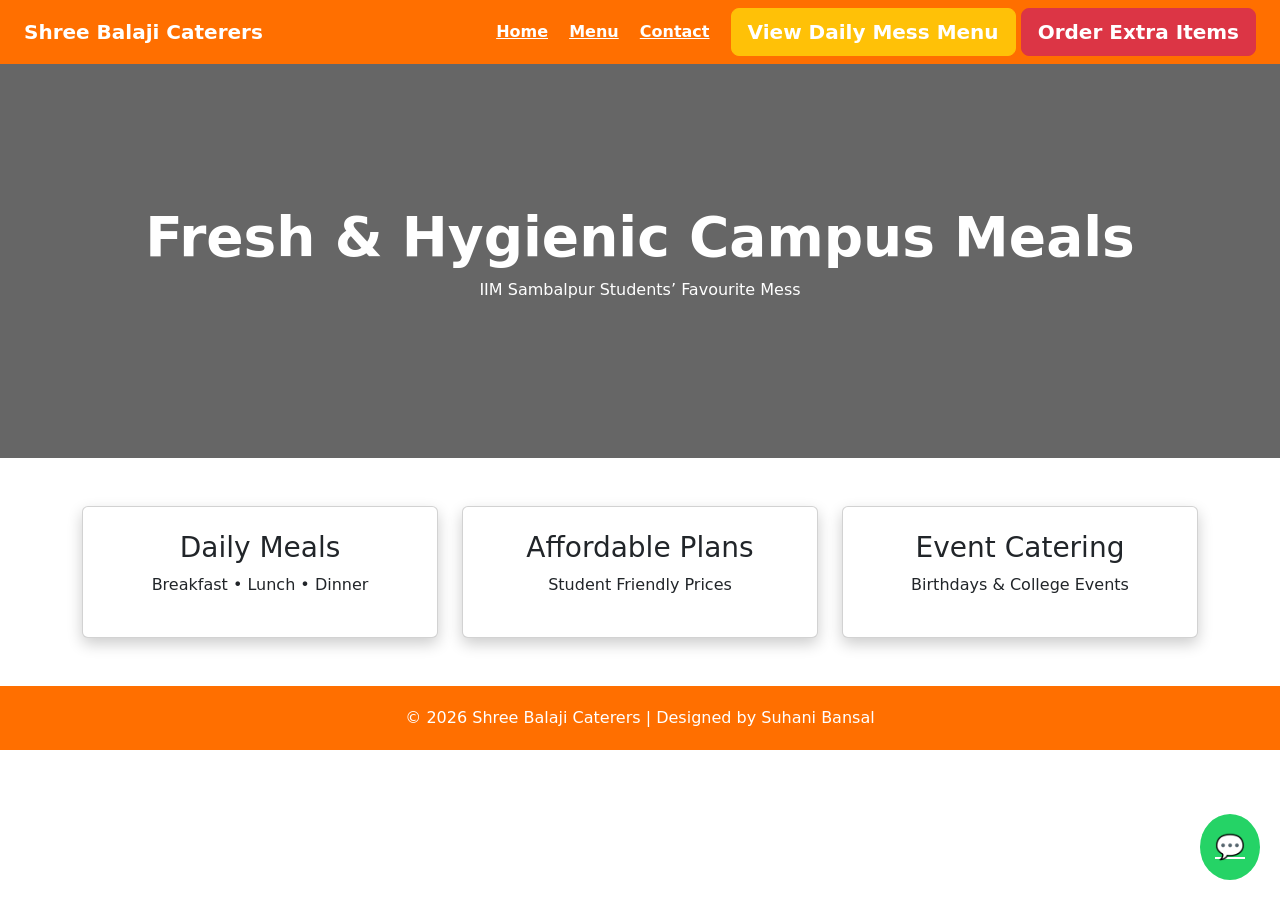
<file: index.html>
<!DOCTYPE html>
<html>
<head>
<title>Shree Balaji Caterers - IIM Sambalpur</title>
<link rel="stylesheet" href="style.css">
<link href="https://cdn.jsdelivr.net/npm/bootstrap@5.3.0/dist/css/bootstrap.min.css" rel="stylesheet">
</head>

<body>

<nav class="navbar navbar-expand-lg px-4">
<a class="navbar-brand" href="#">Shree Balaji Caterers</a>
<div class="ms-auto">
<a class="me-3" href="index.html">Home</a>
<a class="me-3" href="menu.html">Menu</a>
<a class="me-3" href="contact.html">Contact</a>
<a class="btn btn-warning btn-lg" href="mess-menu.html">
View Daily Mess Menu
</a>
<a class="btn btn-danger btn-lg" href="extra-menu.html">
Order Extra Items
</a>
</div>
</nav>

<div class="hero">
<h1>Fresh & Hygienic Campus Meals</h1>
<p>IIM Sambalpur Students’ Favourite Mess</p>
</div>

<div class="container py-5">
<div class="row text-center">

<div class="col-md-4">
<div class="card p-4">
<h3>Daily Meals</h3>
<p>Breakfast • Lunch • Dinner</p>
</div>
</div>

<div class="col-md-4">
<div class="card p-4">
<h3>Affordable Plans</h3>
<p>Student Friendly Prices</p>
</div>
</div>

<div class="col-md-4">
<div class="card p-4">
<h3>Event Catering</h3>
<p>Birthdays & College Events</p>
</div>
</div>

</div>
</div>

<footer>
© 2026 Shree Balaji Caterers | Designed by Suhani Bansal
</footer>

<a class="whatsapp" href="https://wa.me/91XXXXXXXXXX">💬</a>

</body>
</html>
</file>
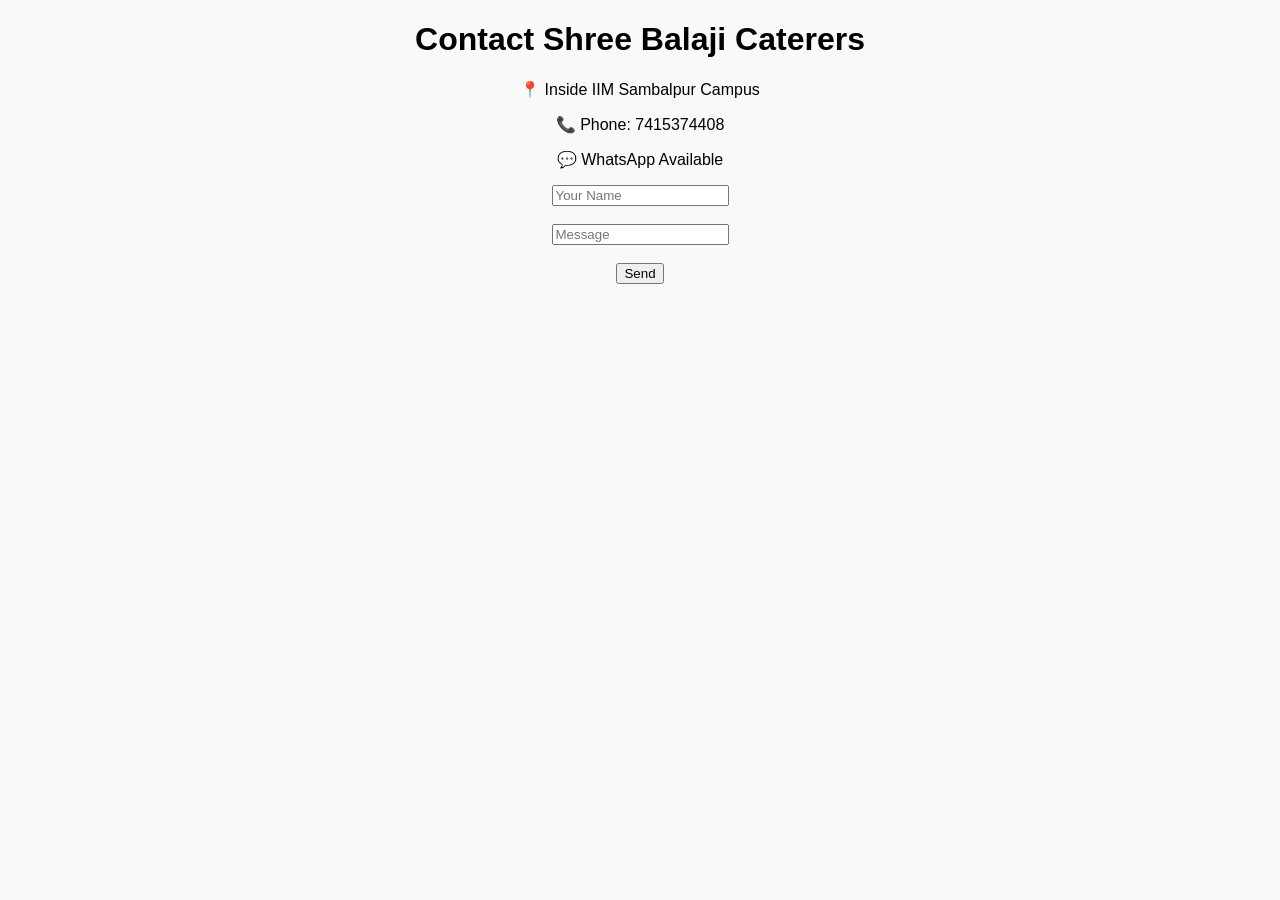
<file: contact.html>
<!DOCTYPE html>
<html>
<head>
<link rel="stylesheet" href="style.css">
</head>

<body style="text-align:center">

<h1>Contact Shree Balaji Caterers</h1>

<p>📍 Inside IIM Sambalpur Campus</p>
<p>📞 Phone: 7415374408</p>
<p>💬 WhatsApp Available</p>

<form>
<input placeholder="Your Name"><br><br>
<input placeholder="Message"><br><br>
<button>Send</button>
</form>

</body>
</html>
</file>
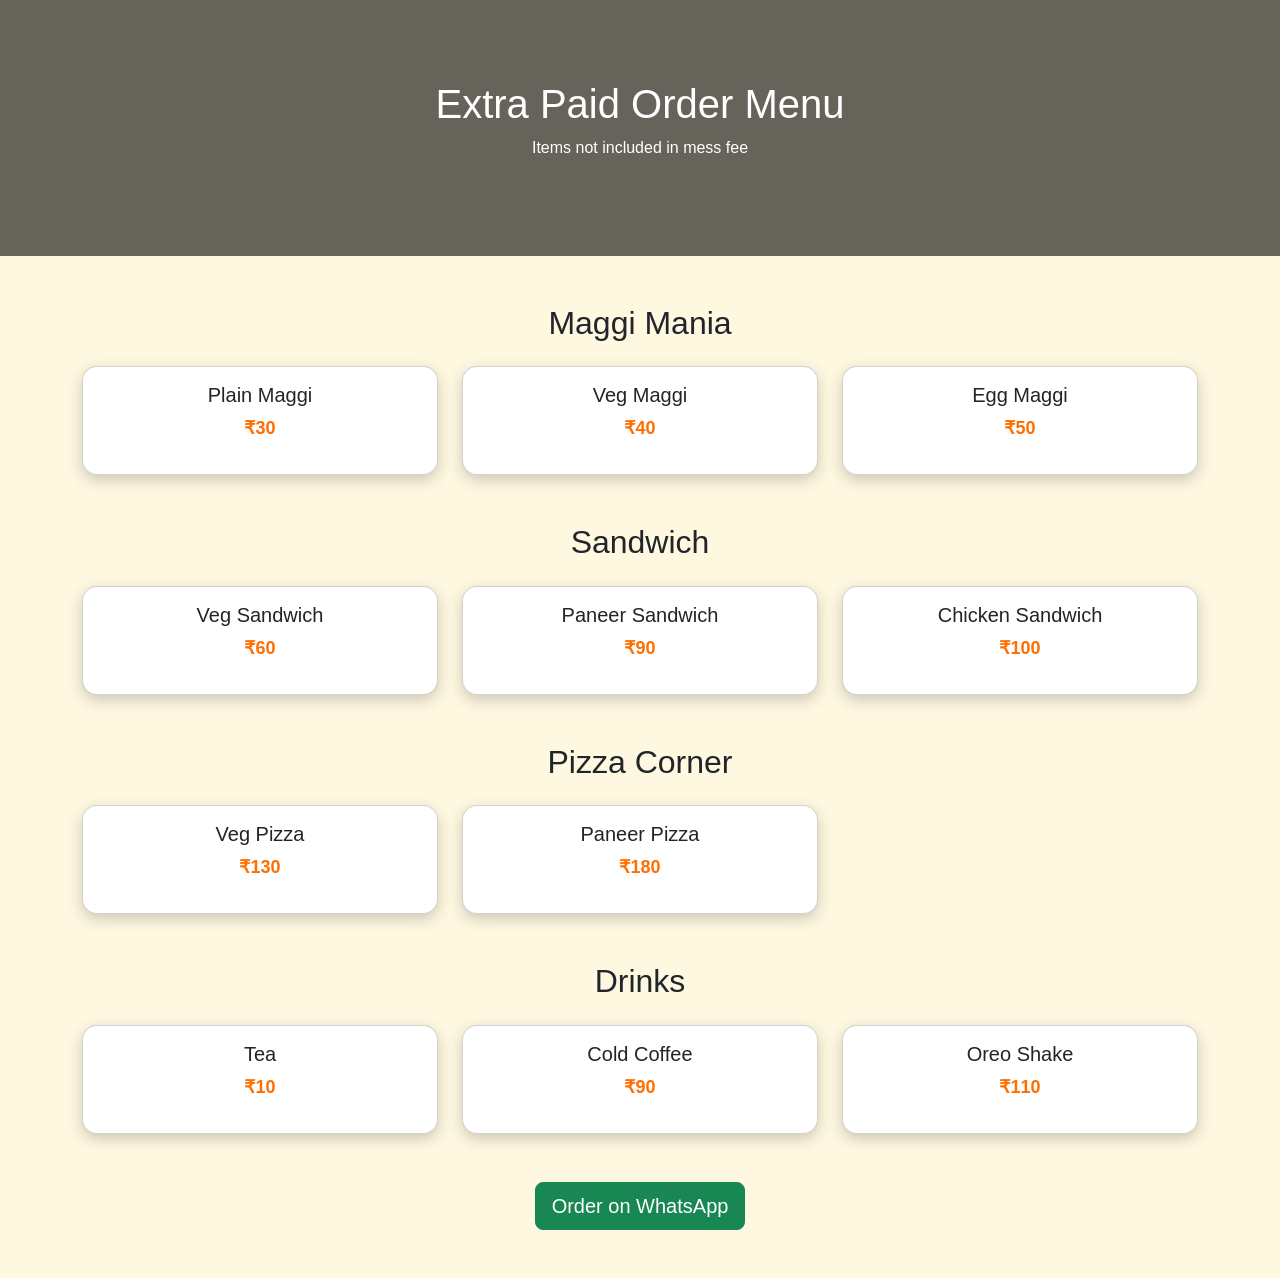
<file: extra-menu.html>
<!DOCTYPE html>
<html>
<head>
<title>Extra Order Menu - Shree Balaji Caterers</title>

<link href="https://cdn.jsdelivr.net/npm/bootstrap@5.3.0/dist/css/bootstrap.min.css" rel="stylesheet">

<style>
body{
    background:#fff8e1;
    font-family:Arial;
}

.hero{
    background:linear-gradient(rgba(0,0,0,0.6),rgba(0,0,0,0.6)),
    url("https://images.unsplash.com/photo-1504674900247-0877df9cc836");
    background-size:cover;
    color:white;
    text-align:center;
    padding:80px;
}

.card{
    border-radius:15px;
    box-shadow:0 5px 15px rgba(0,0,0,0.2);
    transition:0.3s;
}
.card:hover{
    transform:scale(1.03);
}

.price{
    color:#ff6f00;
    font-weight:bold;
    font-size:18px;
}
</style>
</head>

<body>

<div class="hero">
<h1>Extra Paid Order Menu</h1>
<p>Items not included in mess fee</p>
</div>

<div class="container py-5">

<h2 class="text-center mb-4">Maggi Mania</h2>
<div class="row">

<div class="col-md-4"><div class="card p-3 text-center">
<h5>Plain Maggi</h5>
<p class="price">₹30</p>
</div></div>

<div class="col-md-4"><div class="card p-3 text-center">
<h5>Veg Maggi</h5>
<p class="price">₹40</p>
</div></div>

<div class="col-md-4"><div class="card p-3 text-center">
<h5>Egg Maggi</h5>
<p class="price">₹50</p>
</div></div>

</div>


<h2 class="text-center mt-5 mb-4">Sandwich</h2>
<div class="row">

<div class="col-md-4"><div class="card p-3 text-center">
<h5>Veg Sandwich</h5>
<p class="price">₹60</p>
</div></div>

<div class="col-md-4"><div class="card p-3 text-center">
<h5>Paneer Sandwich</h5>
<p class="price">₹90</p>
</div></div>

<div class="col-md-4"><div class="card p-3 text-center">
<h5>Chicken Sandwich</h5>
<p class="price">₹100</p>
</div></div>

</div>


<h2 class="text-center mt-5 mb-4">Pizza Corner</h2>
<div class="row">

<div class="col-md-4"><div class="card p-3 text-center">
<h5>Veg Pizza</h5>
<p class="price">₹130</p>
</div></div>

<div class="col-md-4"><div class="card p-3 text-center">
<h5>Paneer Pizza</h5>
<p class="price">₹180</p>
</div></div>

</div>


<h2 class="text-center mt-5 mb-4">Drinks</h2>
<div class="row">

<div class="col-md-4"><div class="card p-3 text-center">
<h5>Tea</h5>
<p class="price">₹10</p>
</div></div>

<div class="col-md-4"><div class="card p-3 text-center">
<h5>Cold Coffee</h5>
<p class="price">₹90</p>
</div></div>

<div class="col-md-4"><div class="card p-3 text-center">
<h5>Oreo Shake</h5>
<p class="price">₹110</p>
</div></div>

</div>


<div class="text-center mt-5">
<a href="https://wa.me/91XXXXXXXXXX" class="btn btn-success btn-lg">
Order on WhatsApp
</a>
</div>

</div>

</body>
</html>
</file>
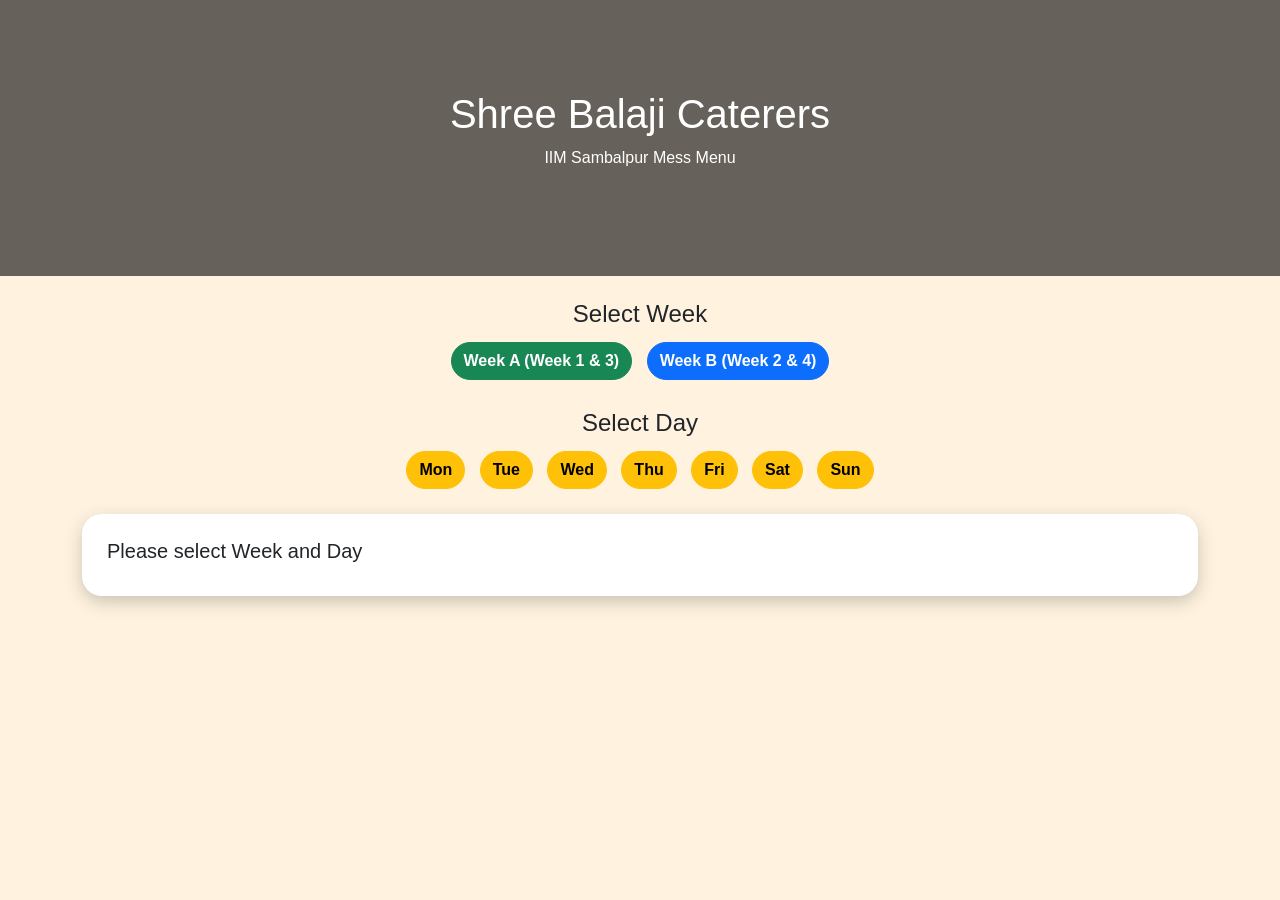
<file: mess-menu.html>
<!DOCTYPE html>
<html>
<head>
<title>Shree Balaji Caterers – IIM Sambalpur Mess Menu</title>

<link href="https://cdn.jsdelivr.net/npm/bootstrap@5.3.0/dist/css/bootstrap.min.css" rel="stylesheet">

<style>
body{
    font-family:'Segoe UI',sans-serif;
    background:#fff3e0;
}

.hero{
    background:linear-gradient(rgba(0,0,0,0.6),rgba(0,0,0,0.6)),
    url("https://images.unsplash.com/photo-1504674900247-0877df9cc836");
    background-size:cover;
    color:white;
    padding:90px;
    text-align:center;
}

.week-btn,.day-btn{
    border-radius:25px;
    margin:5px;
    font-weight:600;
}

.menu-box{
    background:white;
    padding:25px;
    border-radius:20px;
    box-shadow:0 6px 18px rgba(0,0,0,0.2);
    margin-top:20px;
    font-size:18px;
}
</style>
</head>

<body>

<div class="hero">
<h1>Shree Balaji Caterers</h1>
<p>IIM Sambalpur Mess Menu</p>
</div>

<div class="container text-center py-4">

<h4>Select Week</h4>

<button class="btn btn-success week-btn" onclick="setWeek('A')">
Week A (Week 1 & 3)
</button>

<button class="btn btn-primary week-btn" onclick="setWeek('B')">
Week B (Week 2 & 4)
</button>

<br><br>

<h4>Select Day</h4>

<button class="btn btn-warning day-btn" onclick="showMenu('mon')">Mon</button>
<button class="btn btn-warning day-btn" onclick="showMenu('tue')">Tue</button>
<button class="btn btn-warning day-btn" onclick="showMenu('wed')">Wed</button>
<button class="btn btn-warning day-btn" onclick="showMenu('thu')">Thu</button>
<button class="btn btn-warning day-btn" onclick="showMenu('fri')">Fri</button>
<button class="btn btn-warning day-btn" onclick="showMenu('sat')">Sat</button>
<button class="btn btn-warning day-btn" onclick="showMenu('sun')">Sun</button>

<div id="menu" class="menu-box text-start">
<h5>Please select Week and Day</h5>
</div>

</div>

<script>

let currentWeek="A";
function setWeek(w){ currentWeek=w; }

const menus={

mon:{
A:`<h3>Monday (Week 1 & 3)</h3>
<b>Breakfast:</b> Poha, Banana, Tea<br>
<b>Lunch:</b> Dal, Rice, Roti, Aloo Sabzi, Salad<br>
<b>Snacks:</b> Samosa + Tea<br>
<b>Dinner:</b> Paneer Butter Masala, Roti, Rice`,
B:`<h3>Monday (Week 2 & 4)</h3>
<b>Breakfast:</b> Poha, Banana, Tea<br>
<b>Lunch:</b> Dal, Rice, Roti, Aloo Sabzi, Salad<br>
<b>Snacks:</b> Bread Pakora + Tea<br>
<b>Dinner:</b> Paneer Butter Masala, Roti, Rice`
},

tue:{
A:`<h3>Tuesday</h3>
Breakfast: Upma + Tea<br>
Lunch: Rajma Rice + Roti<br>
Snacks: Veg Sandwich<br>
Dinner: Mix Veg + Roti`,
B:`<h3>Tuesday</h3>
Breakfast: Upma + Tea<br>
Lunch: Rajma Rice + Roti<br>
Snacks: Maggi<br>
Dinner: Mix Veg + Roti`
},

wed:{
A:`<h3>Wednesday</h3>
Breakfast: Bread Omelette<br>
Lunch: Chole Rice + Salad<br>
Snacks: Biscuits + Tea<br>
Dinner: Aloo Gobhi + Roti`,
B:`<h3>Wednesday</h3>
Breakfast: Bread Omelette<br>
Lunch: Chole Rice + Salad<br>
Snacks: Noodles<br>
Dinner: Aloo Gobhi + Roti`
},

thu:{
A:`<h3>Thursday</h3>
Breakfast: Idli Sambhar<br>
Lunch: Kadhi Rice + Roti<br>
Snacks: Aloo Chop<br>
Dinner: Paneer Curry + Roti`,
B:`<h3>Thursday</h3>
Breakfast: Idli Sambhar<br>
Lunch: Kadhi Rice + Roti<br>
Snacks: Bread Roll<br>
Dinner: Paneer Curry + Roti`
},

fri:{
A:`<h3>Friday</h3>
Breakfast: Paratha + Pickle<br>
Lunch: Veg Biryani + Raita<br>
Snacks: Pakora<br>
Dinner: Dal Fry + Roti`,
B:`<h3>Friday</h3>
Breakfast: Paratha + Pickle<br>
Lunch: Veg Biryani + Raita<br>
Snacks: Dhokla<br>
Dinner: Dal Fry + Roti`
},

sat:{
A:`<h3>Saturday</h3>
Breakfast: Maggi + Tea<br>
Lunch: Chicken Curry + Rice<br>
Snacks: Sweet Dish<br>
Dinner: Fried Rice`,
B:`<h3>Saturday</h3>
Breakfast: Maggi + Tea<br>
Lunch: Chicken Curry + Rice<br>
Snacks: Ice Cream<br>
Dinner: Fried Rice`
},

sun:{
A:`<h3>Sunday</h3>
Breakfast: Poori Sabzi<br>
Lunch: Paneer Special<br>
Snacks: Pizza Slice<br>
Dinner: Noodles`,
B:`<h3>Sunday</h3>
Breakfast: Poori Sabzi<br>
Lunch: Paneer Special<br>
Snacks: Burger<br>
Dinner: Noodles`
}

};

function showMenu(day){
document.getElementById("menu").innerHTML=menus[day][currentWeek];
}

</script>

</body>
</html>
</file>
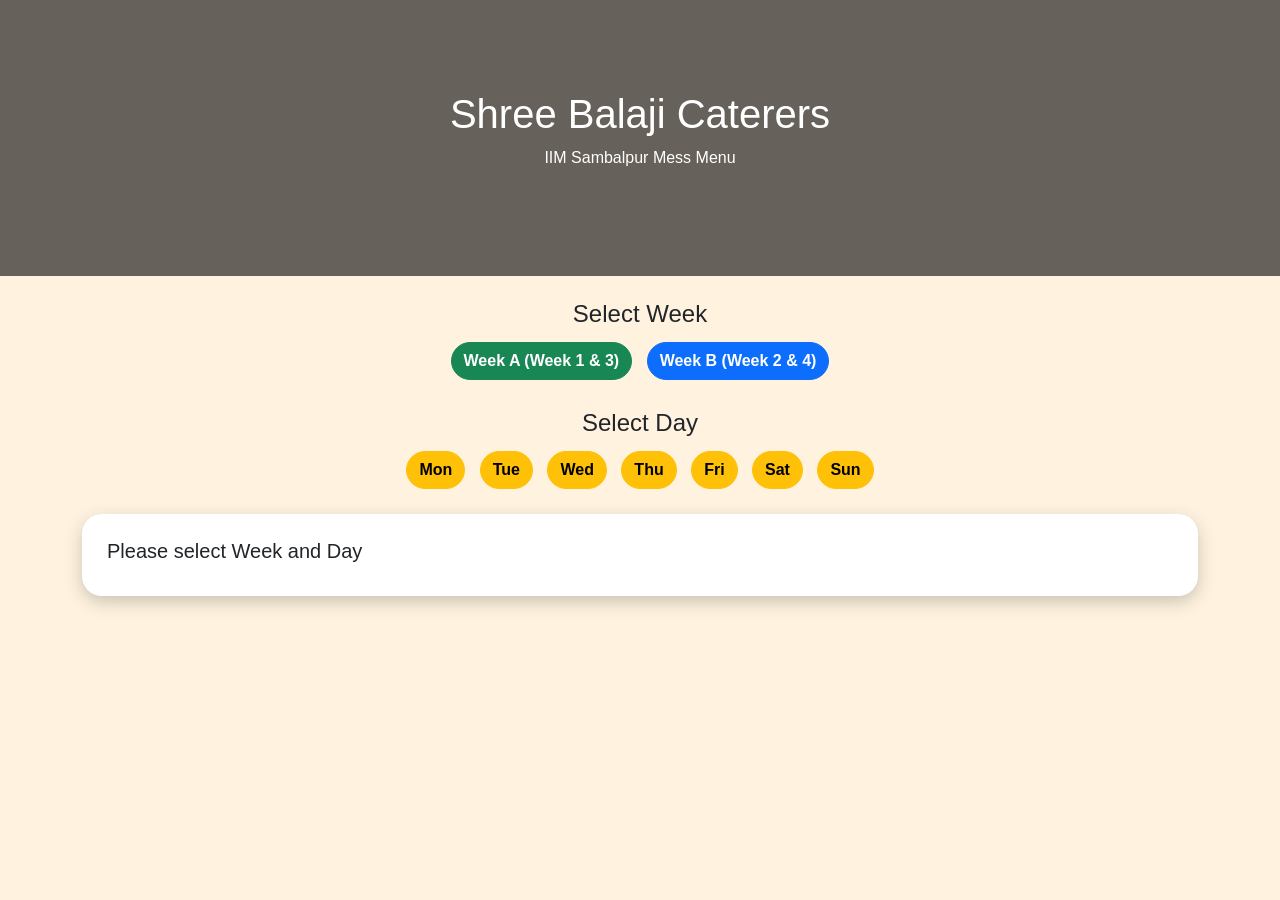
<file: docs/docs/mess-menu.html>
<!DOCTYPE html>
<html>
<head>
<title>Shree Balaji Caterers – IIM Sambalpur Mess Menu</title>

<link href="https://cdn.jsdelivr.net/npm/bootstrap@5.3.0/dist/css/bootstrap.min.css" rel="stylesheet">

<style>
body{
    font-family:'Segoe UI',sans-serif;
    background:#fff3e0;
}

.hero{
    background:linear-gradient(rgba(0,0,0,0.6),rgba(0,0,0,0.6)),
    url("https://images.unsplash.com/photo-1504674900247-0877df9cc836");
    background-size:cover;
    color:white;
    padding:90px;
    text-align:center;
}

.week-btn,.day-btn{
    border-radius:25px;
    margin:5px;
    font-weight:600;
}

.menu-box{
    background:white;
    padding:25px;
    border-radius:20px;
    box-shadow:0 6px 18px rgba(0,0,0,0.2);
    margin-top:20px;
    font-size:18px;
}
</style>
</head>

<body>

<div class="hero">
<h1>Shree Balaji Caterers</h1>
<p>IIM Sambalpur Mess Menu</p>
</div>

<div class="container text-center py-4">

<h4>Select Week</h4>

<button class="btn btn-success week-btn" onclick="setWeek('A')">
Week A (Week 1 & 3)
</button>

<button class="btn btn-primary week-btn" onclick="setWeek('B')">
Week B (Week 2 & 4)
</button>

<br><br>

<h4>Select Day</h4>

<button class="btn btn-warning day-btn" onclick="showMenu('mon')">Mon</button>
<button class="btn btn-warning day-btn" onclick="showMenu('tue')">Tue</button>
<button class="btn btn-warning day-btn" onclick="showMenu('wed')">Wed</button>
<button class="btn btn-warning day-btn" onclick="showMenu('thu')">Thu</button>
<button class="btn btn-warning day-btn" onclick="showMenu('fri')">Fri</button>
<button class="btn btn-warning day-btn" onclick="showMenu('sat')">Sat</button>
<button class="btn btn-warning day-btn" onclick="showMenu('sun')">Sun</button>

<div id="menu" class="menu-box text-start">
<h5>Please select Week and Day</h5>
</div>

</div>

<script>

let currentWeek="A";
function setWeek(w){ currentWeek=w; }

const menus={

mon:{
A:`<h3>Monday (Week 1 & 3)</h3>
<b>Breakfast:</b> Poha, Banana, Tea<br>
<b>Lunch:</b> Dal, Rice, Roti, Aloo Sabzi, Salad<br>
<b>Snacks:</b> Samosa + Tea<br>
<b>Dinner:</b> Paneer Butter Masala, Roti, Rice`,
B:`<h3>Monday (Week 2 & 4)</h3>
<b>Breakfast:</b> Poha, Banana, Tea<br>
<b>Lunch:</b> Dal, Rice, Roti, Aloo Sabzi, Salad<br>
<b>Snacks:</b> Bread Pakora + Tea<br>
<b>Dinner:</b> Paneer Butter Masala, Roti, Rice`
},

tue:{
A:`<h3>Tuesday</h3>
Breakfast: Upma + Tea<br>
Lunch: Rajma Rice + Roti<br>
Snacks: Veg Sandwich<br>
Dinner: Mix Veg + Roti`,
B:`<h3>Tuesday</h3>
Breakfast: Upma + Tea<br>
Lunch: Rajma Rice + Roti<br>
Snacks: Maggi<br>
Dinner: Mix Veg + Roti`
},

wed:{
A:`<h3>Wednesday</h3>
Breakfast: Bread Omelette<br>
Lunch: Chole Rice + Salad<br>
Snacks: Biscuits + Tea<br>
Dinner: Aloo Gobhi + Roti`,
B:`<h3>Wednesday</h3>
Breakfast: Bread Omelette<br>
Lunch: Chole Rice + Salad<br>
Snacks: Noodles<br>
Dinner: Aloo Gobhi + Roti`
},

thu:{
A:`<h3>Thursday</h3>
Breakfast: Idli Sambhar<br>
Lunch: Kadhi Rice + Roti<br>
Snacks: Aloo Chop<br>
Dinner: Paneer Curry + Roti`,
B:`<h3>Thursday</h3>
Breakfast: Idli Sambhar<br>
Lunch: Kadhi Rice + Roti<br>
Snacks: Bread Roll<br>
Dinner: Paneer Curry + Roti`
},

fri:{
A:`<h3>Friday</h3>
Breakfast: Paratha + Pickle<br>
Lunch: Veg Biryani + Raita<br>
Snacks: Pakora<br>
Dinner: Dal Fry + Roti`,
B:`<h3>Friday</h3>
Breakfast: Paratha + Pickle<br>
Lunch: Veg Biryani + Raita<br>
Snacks: Dhokla<br>
Dinner: Dal Fry + Roti`
},

sat:{
A:`<h3>Saturday</h3>
Breakfast: Maggi + Tea<br>
Lunch: Chicken Curry + Rice<br>
Snacks: Sweet Dish<br>
Dinner: Fried Rice`,
B:`<h3>Saturday</h3>
Breakfast: Maggi + Tea<br>
Lunch: Chicken Curry + Rice<br>
Snacks: Ice Cream<br>
Dinner: Fried Rice`
},

sun:{
A:`<h3>Sunday</h3>
Breakfast: Poori Sabzi<br>
Lunch: Paneer Special<br>
Snacks: Pizza Slice<br>
Dinner: Noodles`,
B:`<h3>Sunday</h3>
Breakfast: Poori Sabzi<br>
Lunch: Paneer Special<br>
Snacks: Burger<br>
Dinner: Noodles`
}

};

function showMenu(day){
document.getElementById("menu").innerHTML=menus[day][currentWeek];
}

</script>

</body>
</html>
</file>
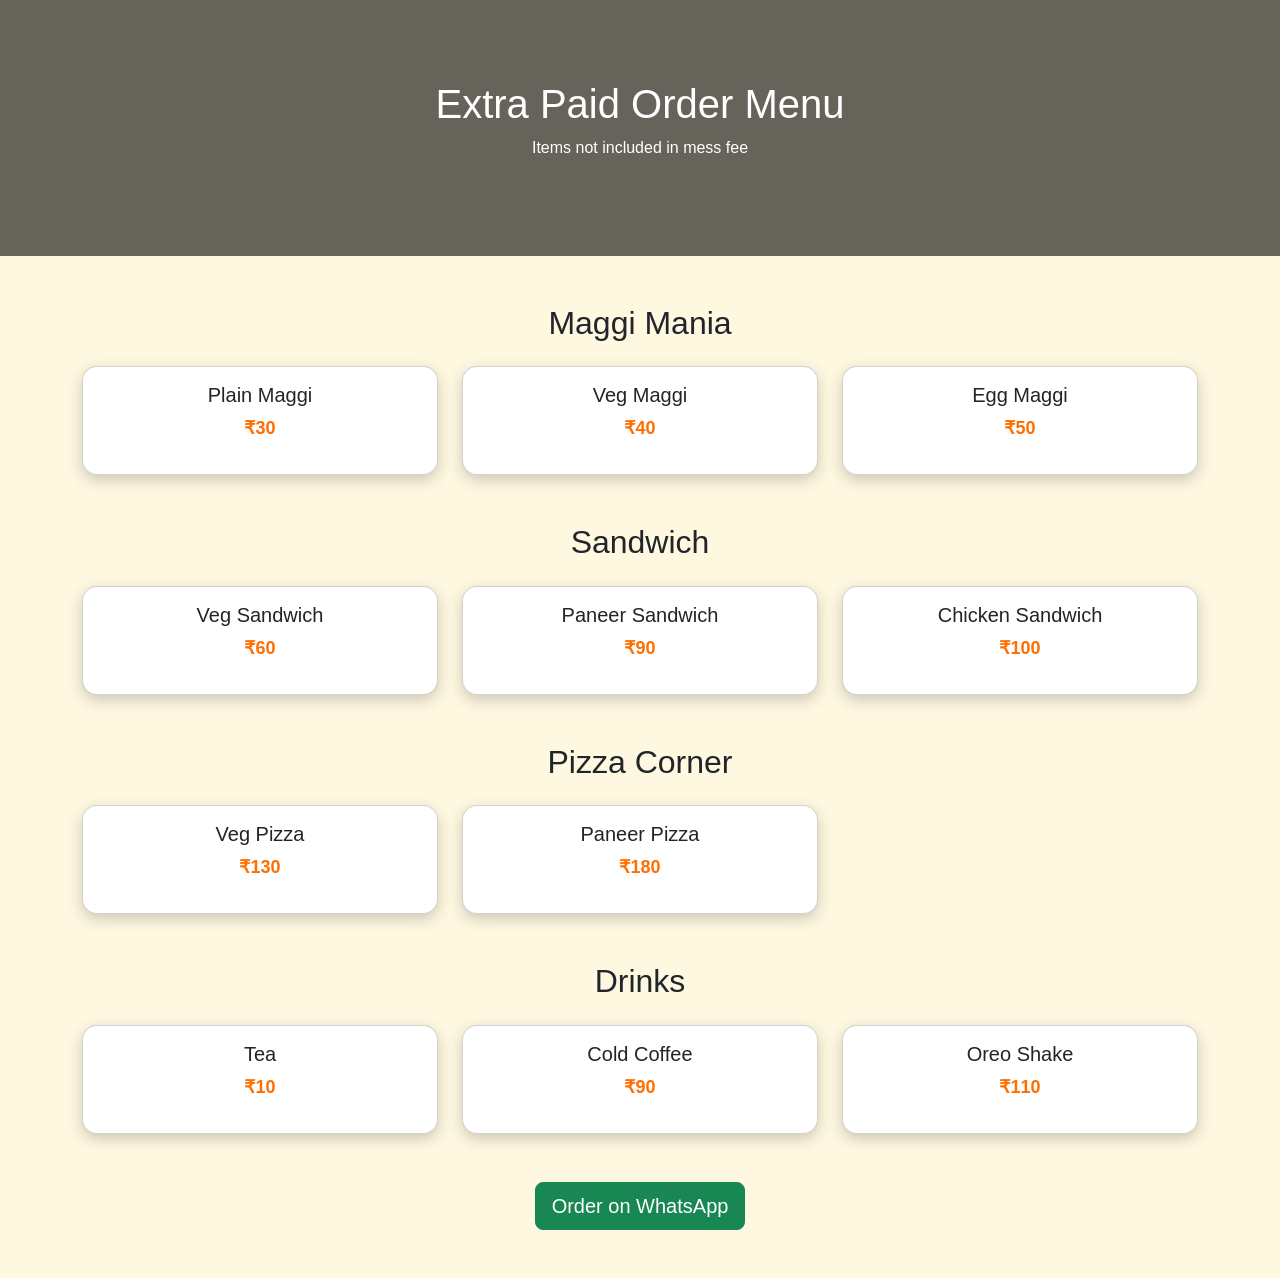
<file: docs/docs/docs/extra-menu.html>
<!DOCTYPE html>
<html>
<head>
<title>Extra Order Menu - Shree Balaji Caterers</title>

<link href="https://cdn.jsdelivr.net/npm/bootstrap@5.3.0/dist/css/bootstrap.min.css" rel="stylesheet">

<style>
body{
    background:#fff8e1;
    font-family:Arial;
}

.hero{
    background:linear-gradient(rgba(0,0,0,0.6),rgba(0,0,0,0.6)),
    url("https://images.unsplash.com/photo-1504674900247-0877df9cc836");
    background-size:cover;
    color:white;
    text-align:center;
    padding:80px;
}

.card{
    border-radius:15px;
    box-shadow:0 5px 15px rgba(0,0,0,0.2);
    transition:0.3s;
}
.card:hover{
    transform:scale(1.03);
}

.price{
    color:#ff6f00;
    font-weight:bold;
    font-size:18px;
}
</style>
</head>

<body>

<div class="hero">
<h1>Extra Paid Order Menu</h1>
<p>Items not included in mess fee</p>
</div>

<div class="container py-5">

<h2 class="text-center mb-4">Maggi Mania</h2>
<div class="row">

<div class="col-md-4"><div class="card p-3 text-center">
<h5>Plain Maggi</h5>
<p class="price">₹30</p>
</div></div>

<div class="col-md-4"><div class="card p-3 text-center">
<h5>Veg Maggi</h5>
<p class="price">₹40</p>
</div></div>

<div class="col-md-4"><div class="card p-3 text-center">
<h5>Egg Maggi</h5>
<p class="price">₹50</p>
</div></div>

</div>


<h2 class="text-center mt-5 mb-4">Sandwich</h2>
<div class="row">

<div class="col-md-4"><div class="card p-3 text-center">
<h5>Veg Sandwich</h5>
<p class="price">₹60</p>
</div></div>

<div class="col-md-4"><div class="card p-3 text-center">
<h5>Paneer Sandwich</h5>
<p class="price">₹90</p>
</div></div>

<div class="col-md-4"><div class="card p-3 text-center">
<h5>Chicken Sandwich</h5>
<p class="price">₹100</p>
</div></div>

</div>


<h2 class="text-center mt-5 mb-4">Pizza Corner</h2>
<div class="row">

<div class="col-md-4"><div class="card p-3 text-center">
<h5>Veg Pizza</h5>
<p class="price">₹130</p>
</div></div>

<div class="col-md-4"><div class="card p-3 text-center">
<h5>Paneer Pizza</h5>
<p class="price">₹180</p>
</div></div>

</div>


<h2 class="text-center mt-5 mb-4">Drinks</h2>
<div class="row">

<div class="col-md-4"><div class="card p-3 text-center">
<h5>Tea</h5>
<p class="price">₹10</p>
</div></div>

<div class="col-md-4"><div class="card p-3 text-center">
<h5>Cold Coffee</h5>
<p class="price">₹90</p>
</div></div>

<div class="col-md-4"><div class="card p-3 text-center">
<h5>Oreo Shake</h5>
<p class="price">₹110</p>
</div></div>

</div>


<div class="text-center mt-5">
<a href="https://wa.me/91XXXXXXXXXX" class="btn btn-success btn-lg">
Order on WhatsApp
</a>
</div>

</div>

</body>
</html>
</file>
<file: style.css>
/* Modern Food Theme */
body {
    font-family: 'Segoe UI', sans-serif;
    margin:0;
    background:#f9f9f9;
}

/* Navbar */
.navbar{
    background:#ff6f00;
}
.navbar a{
    color:white !important;
    font-weight:600;
}

/* Hero Section */
.hero{
    background: linear-gradient(rgba(0,0,0,0.6), rgba(0,0,0,0.6)),
    url("https://images.unsplash.com/photo-1490645935967-10de6ba17061");
    background-size:cover;
    background-position:center;
    color:white;
    text-align:center;
    padding:140px 20px;
}

.hero h1{
    font-size:55px;
    font-weight:bold;
}

/* Cards */
.card{
    border-radius:15px;
    box-shadow:0 6px 15px rgba(0,0,0,0.2);
    transition:0.3s;
}
.card:hover{
    transform:scale(1.05);
}

/* Footer */
footer{
    background:#ff6f00;
    color:white;
    text-align:center;
    padding:20px;
}

/* WhatsApp Button */
.whatsapp{
    position:fixed;
    bottom:20px;
    right:20px;
    background:#25D366;
    padding:15px;
    border-radius:50%;
    color:white;
    font-size:24px;
}
</file>
